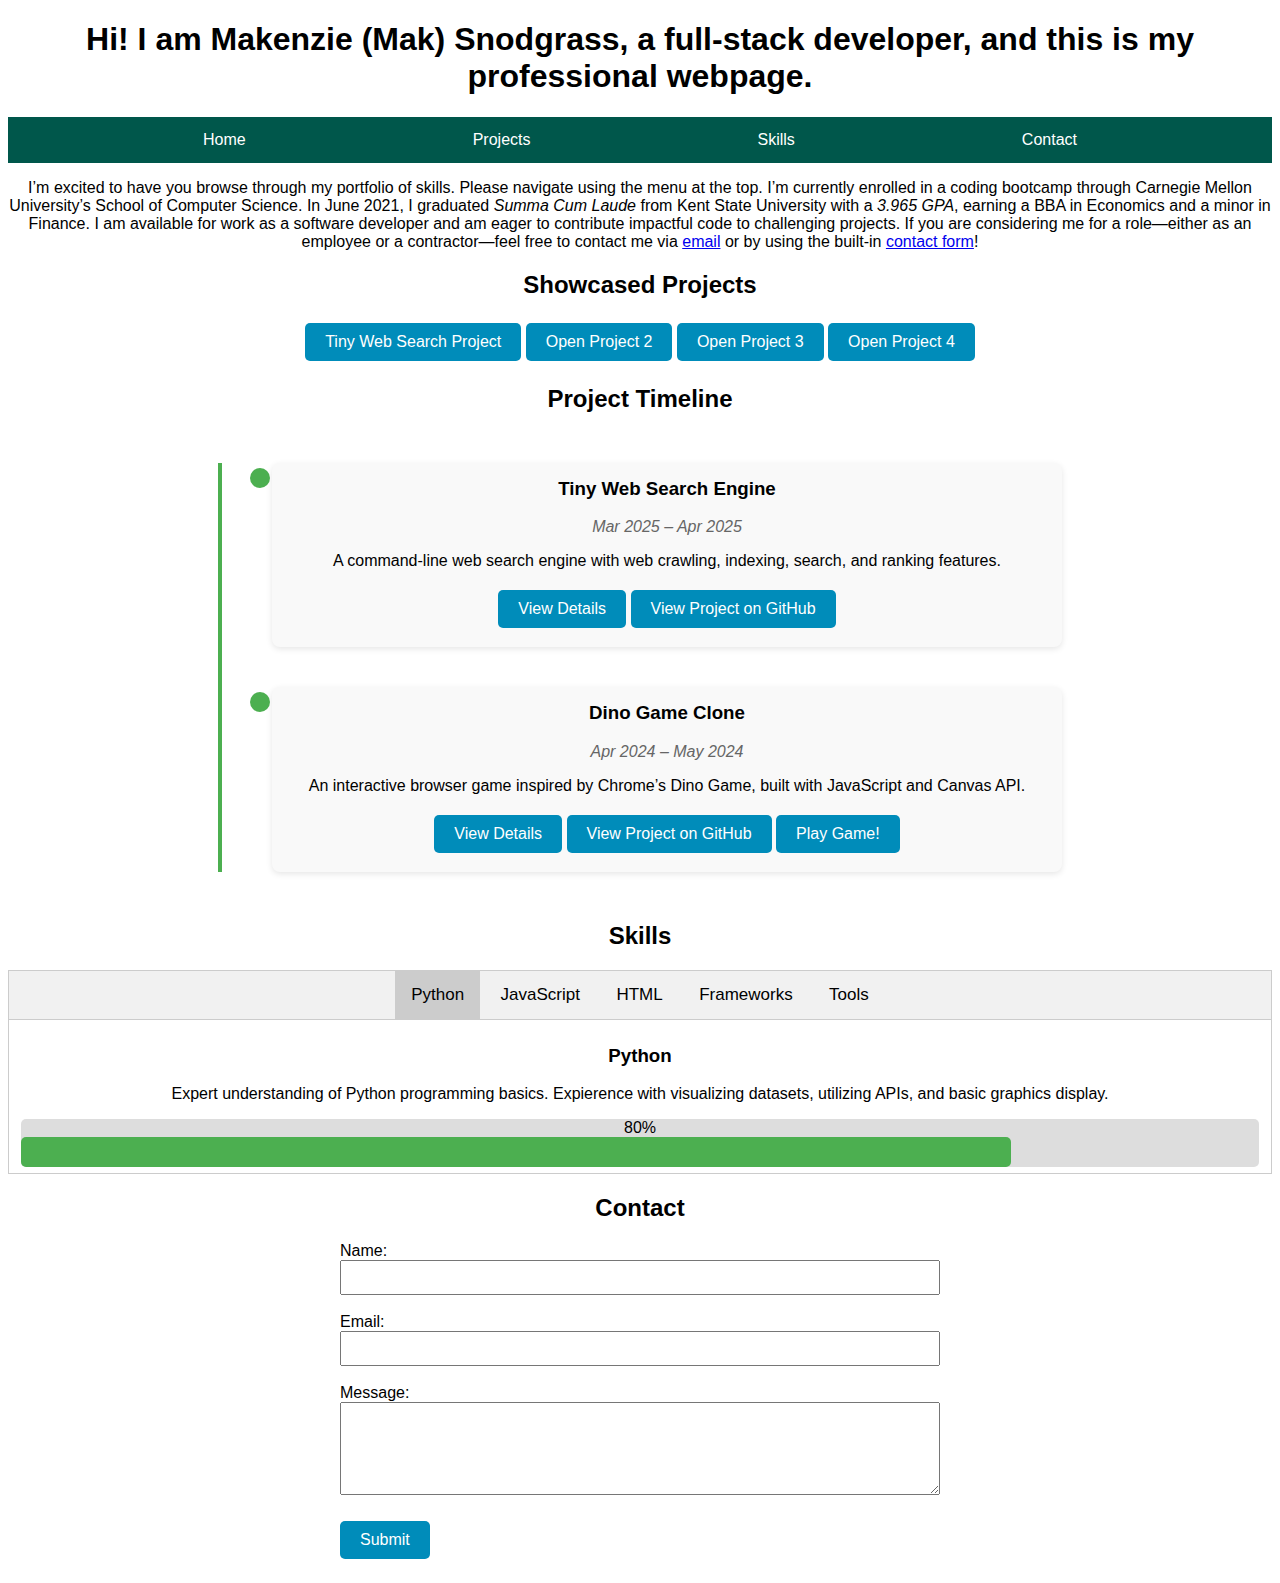
<file: index.html>
<!DOCTYPE html>
<html>
  <head>
    <title>Mak Snodgrass Portfolio</title>
    <link rel="stylesheet" href="style.css" />
  </head>

  <body>
    <h1>
      Hi! I am Makenzie (Mak) Snodgrass, a full-stack developer, and this is my
      professional webpage.
    </h1>

    <ul class="nav-menu">
      <li class="nav-item"><a class="nav-link" href="#home">Home</a></li>
      <li class="nav-item">
        <a class="nav-link" href="#projects">Projects</a>
      </li>
      <li class="nav-item"><a class="nav-link" href="#skills">Skills</a></li>
      <li class="nav-item"><a class="nav-link" href="#contact">Contact</a></li>
    </ul>

    <p>
      I’m excited to have you browse through my portfolio of skills. Please
      navigate using the menu at the top. I’m currently enrolled in a coding
      bootcamp through Carnegie Mellon University’s School of Computer Science.
      In June 2021, I graduated <em>Summa Cum Laude</em> from Kent State
      University with a <em>3.965 GPA</em>, earning a BBA in Economics and a
      minor in Finance. I am available for work as a software developer and am
      eager to contribute impactful code to challenging projects. If you are
      considering me for a role—either as an employee or a contractor—feel free
      to contact me via
      <a
        href="mailto:mksnodgr@andrew.cmu.edu?subject=Inquiry%20for%20Employment%20from%20Portfolio%20Website"
        >email</a
      >
      or by using the built-in <a href="#contact">contact form</a>!
    </p>

    <h2 id="projects">Showcased Projects</h2>

    <button class="action-button" id="openModalProject1">
      Tiny Web Search Project
    </button>

    <div id="myModal1" class="modal">
      <div class="modal-content">
        <span class="close">&times;</span>
        <h3>Tiny Web Search Engine</h3>
        <p>
          This is a tiny web search engine. It uses a command line interface to
          grab a users query, a webcrawler or spider that indexes webpages, a
          search algorithm that looks for query in the keywords within the
          index, and a ranking algorithm that ranks the found pages based on
          relvenace.
        </p>
        <br />
        <div class="carousel-container">
          <div class="carousel-slide fade">
            <img src="CLI1.png" alt="Image 1" />
          </div>

          <div class="carousel-slide fade">
            <img src="CLI2.png" alt="Image 2" />
          </div>

          <div class="carousel-slide fade">
            <img src="Spider1.png" alt="Image 3" />
          </div>

          <div class="carousel-slide fade">
            <img src="Spider2.png" alt="Image 4" />
          </div>

          <div class="carousel-slide fade">
            <img src="SpiderTests.png" alt="Image 4" />
          </div>

          <a class="prev" onclick="plusSlides(-1)">&#10094;</a>
          <a class="next" onclick="plusSlides(1)">&#10095;</a>

          <div class="dot-container">
            <span class="dot" onclick="currentSlide(1)"></span>
            <span class="dot" onclick="currentSlide(2)"></span>
            <span class="dot" onclick="currentSlide(3)"></span>
            <span class="dot" onclick="currentSlide(4)"></span>
            <span class="dot" onclick="currentSlide(5)"></span>
          </div>
        </div>
      </div>
    </div>

    <button
      data-title="Project 2"
      data-text="Placeholder"
      class="action-button"
      id="openModalProject2"
    >
      Open Project 2
    </button>

    <div id="myModal2" class="modal">
      <div class="modal-content">
        <span class="close">&times;</span>
        <h2>Header Placeholder</h2>
        <p>Text Placeholder</p>
      </div>
    </div>

    <button
      data-title="Project 3"
      data-text="Placeholder"
      class="action-button"
      id="openModalProject3"
    >
      Open Project 3
    </button>

    <button
      data-title="Project 4"
      data-text="Placeholder"
      class="action-button"
      id="openModalProject4"
    >
      Open Project 4
    </button>

    <h2 id="timeline">Project Timeline</h2>
    <div class="timeline">
      <div class="timeline-entry">
        <div class="timeline-marker"></div>
        <div class="timeline-content">
          <h3>Tiny Web Search Engine</h3>
          <span class="duration">Mar 2025 – Apr 2025</span>
          <p>
            A command-line web search engine with web crawling, indexing,
            search, and ranking features.
          </p>
          <button class="action-button" id="openModalProject1">
            View Details
          </button>
          <a
            class="action-button"
            href="https://github.com/maknzs/tinyWeb"
            target="_blank"
            >View Project on GitHub</a
          >
        </div>
      </div>

      <div class="timeline-entry">
        <div class="timeline-marker"></div>
        <div class="timeline-content">
          <h3>Dino Game Clone</h3>
          <span class="duration">Apr 2024 – May 2024</span>
          <p>
            An interactive browser game inspired by Chrome’s Dino Game, built
            with JavaScript and Canvas API.
          </p>
          <button class="action-button" id="openModalProject3">
            View Details
          </button>
          <a
            class="action-button"
            href="https://github.com/maknzs/dino_game/"
            target="_blank"
            >View Project on GitHub</a
          >
          <a
            class="action-button"
            href="https://maknzs.github.io/dino_game/"
            target="_blank"
            >Play Game!</a
          >
        </div>
      </div>

      <!-- Add more entries as needed -->
    </div>

    <h2 id="skills">Skills</h2>
    <div class="tab">
      <button class="tablinks active" onclick="openTab(event, 'Tab 1')">
        Python
      </button>

      <button class="tablinks" onclick="openTab(event, 'Tab 2')">
        JavaScript
      </button>

      <button class="tablinks" onclick="openTab(event, 'Tab 3')">HTML</button>

      <button class="tablinks" onclick="openTab(event, 'Tab 4')">
        Frameworks
      </button>

      <button class="tablinks" onclick="openTab(event, 'Tab 5')">Tools</button>
    </div>

    <div id="Tab 1" class="tabcontent" style="display: block">
      <h3>Python</h3>
      <p>
        Expert understanding of Python programming basics. Expierence with
        visualizing datasets, utilizing APIs, and basic graphics display.
      </p>
      <div class="progress-container">
        80%
        <div class="progress-bar" id="bar1" style="width: 80%"></div>
      </div>
    </div>

    <div id="Tab 2" class="tabcontent">
      <h3>JavaScript</h3>
      <p>
        Intermediate understanding of JavaScript programming. Expierence with
        web search algorithms, web crawler, and the classic
        <a href="https://maknzs.github.io/dino_game/">Dino Game!</a>
      </p>
      <div class="progress-container">
        70%
        <div class="progress-bar" id="bar2" style="width: 70%"></div>
      </div>
    </div>

    <div id="Tab 3" class="tabcontent">
      <h3>HTML</h3>
      <p>
        Basic understanding of Python programming. Expierence withvisualizing
        datasets, utilizing APIs, and basic display
      </p>
      <div class="progress-container">
        60%
        <div class="progress-bar" id="bar3" style="width: 60%"></div>
      </div>
    </div>

    <div id="Tab 4" class="tabcontent">
      <h3>Frameworks</h3>
      <p>Placeholder</p>
      <div class="progress-container">
        1%
        <div class="progress-bar" id="bar4" style="width: 1%"></div>
      </div>
    </div>

    <div id="Tab 5" class="tabcontent">
      <h3>Tools</h3>
      <p>Placeholder</p>
      <div class="progress-container">
        1%
        <div class="progress-bar" id="bar5" style="width: 1%"></div>
      </div>
    </div>

    <h2 id="contact">Contact</h2>
    <form id="contactForm">
      <label for="name">Name:</label><br />
      <input type="text" id="name" name="name" /><br /><br />

      <label for="email">Email:</label><br />
      <input type="text" id="email" name="email" /><br /><br />

      <label for="message">Message:</label><br />
      <textarea id="message" name="message" rows="5"></textarea><br /><br />

      <button type="submit" class="action-button">Submit</button>
      <p id="formFeedback"></p>
    </form>

    <script src="script.js"></script>
  </body>
</html>
</file>
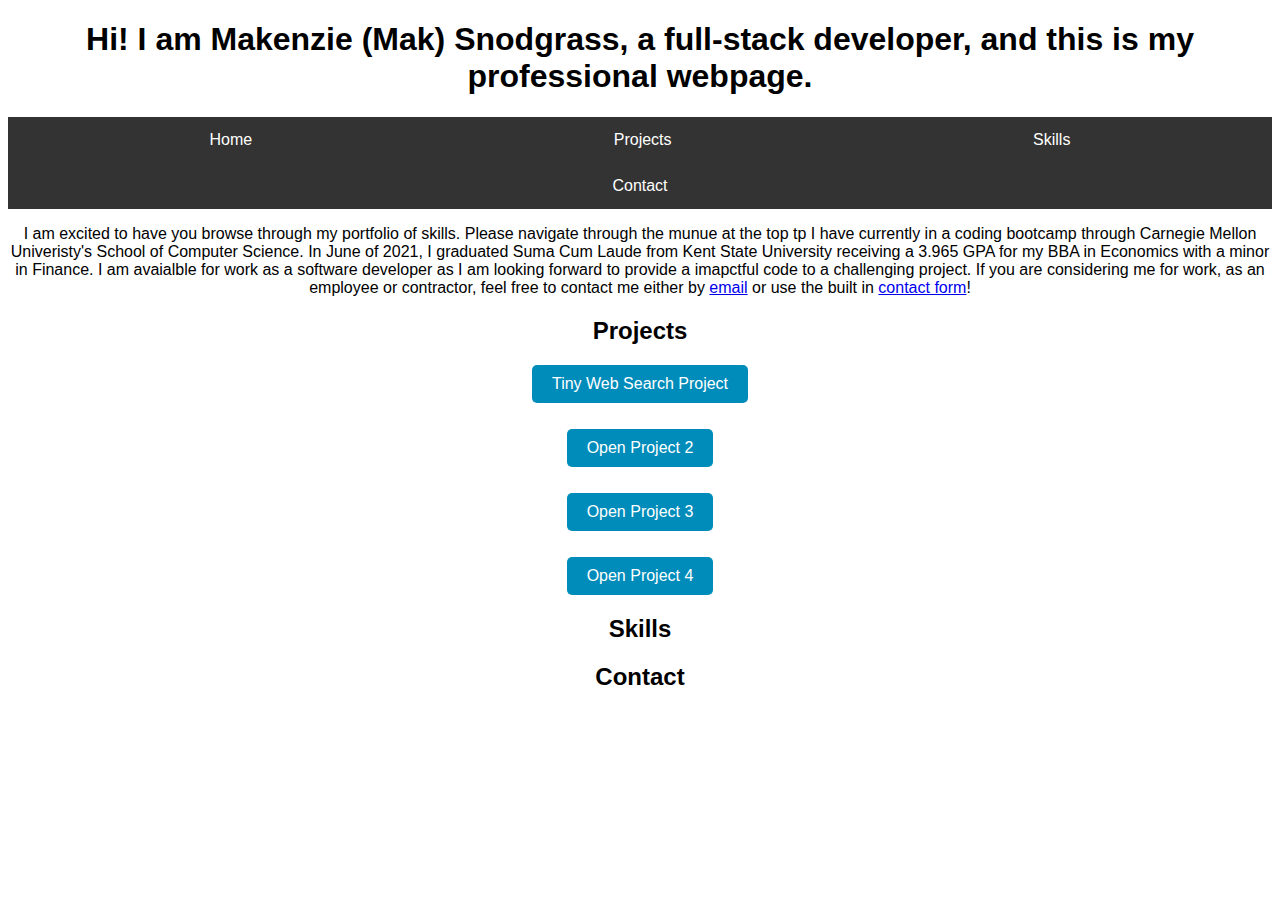
<file: home.html>
<!DOCTYPE html>
<html>
<head>
  <title>Mak Snodgrass Portfolio</title>
  <style>
    * {
        font-family: 'Franklin Gothic Medium', 'Arial Narrow', Arial, sans-serif;
        text-align: center;
    }
    .nav-menu {
      list-style: none;
      margin: 0;
      padding: 0;
      background-color: #333; /* Dark background */
      display: flex; /* Flexbox instead of floats */
      justify-content: space-evenly; /* Evenly space items */
      align-items: center; /* Center items vertically */
      flex-wrap: wrap; /* Allow wrapping on smaller screens */
      overflow: hidden;
    }

    .nav-link {
      color: white;
      text-align: center;
      padding: 14px 10em;
      text-decoration: none;
      display: block;
    }

    .nav-link:hover {
      background-color: #ddd; /* Gray on hover */
      color: black;
    }

    /* Responsive Styles (for smaller screens) */
    @media screen and (max-width: 600px) {
      .nav-item {
        float: none;
        display: block; /* Stack items vertically */
      }
    }
    .action-button {
      /* Default styles */
      background-color: #008CBA; /* blue */
      border: none;
      color: white;
      padding: 10px 20px;
      text-align: center;
      text-decoration: none;
      display: block;
      font-size: 16px;
      margin: 4px auto;
      cursor: pointer;
      border-radius: 5px; 
      transition: all 0.3s ease; /* Smooth transitions */
      justify-items: auto;
    }
    .action-button:hover {
      background-color: #006080; /* Darker green on hover */
      box-shadow: 0px 2px 4px rgba(0, 0, 0, 0.2); /* Add a subtle shadow */
    }
    .modal {
      display: none; /* Hidden by default */
      position: fixed; 
      z-index: 1; 
      left: 0;
      top: 0;
      width: 100%; 
      height: 100%; 
      overflow: auto; 
      background-color: rgba(0,0,0,0.4); 
    }

    .modal-content {
      background-color: #fefefe;
      margin: 15% auto; 
      padding: 20px;
      border: 1px solid #888;
      width: 60%; 
    }

    .close {
      color: #aaa;
      float: right;
      font-size: 28px;
      font-weight: bold;
    }

    .close:hover,
    .close:focus {
      color: black;
      text-decoration: none;
      cursor: pointer;
    }
    .carousel-container {
      width: 500px;
      margin: 0 auto;
      position: relative;
    }

    .carousel-slide {
      display: none; /* Hide all slides initially */
    }

    .carousel-slide img {
      width: 100%;
      height: auto;
    }

    .prev, .next {
      cursor: pointer;
      position: absolute;
      top: 50%;
      width: auto;
      margin-top: -22px;
      padding: 16px;
      color: white;
      font-weight: bold;
      font-size: 18px;
      transition: 0.6s ease;
      border-radius: 0 3px 3px 0;
      user-select: none;
    }

    .next {
      right: 0;
      border-radius: 3px 0 0 3px;
    }

    .prev:hover, .next:hover {
      background-color: rgba(0,0,0,0.8);
    }

    .dot-container {
      text-align: center;
      padding: 20px 0;
    }

    .dot {
      cursor: pointer;
      height: 15px;
      width: 15px;
      margin: 0 2px;
      background-color: #bbb;
      border-radius: 50%;
      display: inline-block;
      transition: background-color 0.6s ease;
    }

    .active, .dot:hover {
      background-color: #717171;
    }
  </style>
</head>
<body>

  <h1>Hi! I am Makenzie (Mak) Snodgrass, a full-stack developer, and this is my professional webpage.</h1>

  <ul class="nav-menu">
    <li class="nav-item"><a class="nav-link" href="#home">Home</a></li>
    <li class="nav-item"><a class="nav-link" href="#projects">Projects</a></li>
    <li class="nav-item"><a class="nav-link" href="#skills">Skills</a></li>
    <li class="nav-item"><a class="nav-link" href="#contact">Contact</a></li>
  </ul>

  <p>I am excited to have you browse through my portfolio of skills.
     Please navigate through the munue at the top tp  
     I have currently in a coding bootcamp through Carnegie Mellon Univeristy's School of Computer Science.
     In June of 2021, I graduated Suma Cum Laude from Kent State University receiving a 3.965 GPA for my BBA in Economics with a minor in Finance. 
     I am avaialble for work as a software developer as I am looking forward to provide a imapctful code to a challenging project.
     If you are considering me for work, as an employee or contractor, feel free to contact me either by 
     <a href="mailto:mksnodgr@andrew.cmu.edu?subject=Inquiry%20for%20Employment%20from%20Portfolio%20Website">email</a> 
     or use the built in <a href="#contact">contact form</a>!</p>

  <h2 id="projects">Projects</h2>

  <button class="action-button" id="openModalProject1">Tiny Web Search Project</button>
  
  <div id="myModal1" class="modal">
    <div class="modal-content">
      <span class="close">&times;</span>
      <h3>Tiny Web Search Engine</h3>
      <p>This is a tiny web search engine. 
        It uses a comand line interface to grab a users query,
        a webcrawler or spider that indexes webpages, 
        a search algorithm that looks for query in the keywords within the index,
        and a ranking algorithm that ranks the found pages based on relvenace.</p>
        <br>
        <div class="carousel-container">

            <div class="carousel-slide fade">
              <img src="CLI1.png" alt="Image 1">
            </div>
        
            <div class="carousel-slide fade">
              <img src="CLI2.png" alt="Image 2">
            </div>
        
            <div class="carousel-slide fade">
              <img src="Spider1.png" alt="Image 3">
            </div>

            <div class="carousel-slide fade">
                <img src="Spider2.png" alt="Image 4">
              </div>

            <div class="carousel-slide fade">
                <img src="SpiderTests.png" alt="Image 4">
              </div>
        
            <a class="prev" onclick="plusSlides(-1)">&#10094;</a>
            <a class="next" onclick="plusSlides(1)">&#10095;</a>
        
            <div class="dot-container">
              <span class="dot" onclick="currentSlide(1)"></span> 
              <span class="dot" onclick="currentSlide(2)"></span> 
              <span class="dot" onclick="currentSlide(3)"></span> 
              <span class="dot" onclick="currentSlide(4)"></span> 
              <span class="dot" onclick="currentSlide(5)"></span> 
            </div>
          </div>

    </div>
  </div>

  <br>

  <button class="action-button" id="openModalProject2">Open Project 2</button>
  
  <div id="myModal2" class="modal">
    <div class="modal-content">
      <span class="close">&times;</span>
      <p>Project 2 Placeholder</p>
    </div>
  </div>

  <br>

  <button class="action-button" id="openModalProject3">Open Project 3</button>
  
  <div id="myModal3" class="modal">
    <div class="modal-content">
      <span class="close">&times;</span>
      <p>Project 3 Placeholder</p>
    </div>
  </div>

  <br>

  <button class="action-button" id="openModalProject4">Open Project 4</button>

  <div id="myModal4" class="modal">
    <div class="modal-content">
      <span class="close">&times;</span>
      <p>Project 4 Placeholder</p>
    </div>
  </div>

  <h2 id="skills">Skills</h2>
  <p></p>
  <h2 id="contact">Contact</h2>
  <p></p>

  <script>
    // Get the modal
    const modal1 = document.getElementById("myModal1");
    const modal2 = document.getElementById("myModal2");
    const modal3 = document.getElementById("myModal3");
    const modal4 = document.getElementById("myModal4");

    // Get the button that opens the modal
    const btn1 = document.getElementById("openModalProject1");
    const btn2 = document.getElementById("openModalProject2");
    const btn3 = document.getElementById("openModalProject3");
    const btn4 = document.getElementById("openModalProject4");

    // Get the <span> element that closes the modal
        const closeButtons = document.getElementsByClassName("close");

// Functions to open modals
btn1.onclick = function() {
  modal1.style.display = "block";
}
btn2.onclick = function() {
  modal2.style.display = "block";
}
btn3.onclick = function() {
  modal3.style.display = "block";
}
btn4.onclick = function() {
  modal4.style.display = "block";
}

// Functions to close modals when clicking the "x"
closeButtons[0].onclick = function() {
  modal1.style.display = "none";
}
closeButtons[1].onclick = function() {
  modal2.style.display = "none";
}
closeButtons[2].onclick = function() {
  modal3.style.display = "none";
}
closeButtons[3].onclick = function() {
  modal4.style.display = "none";
}

// Close modals when clicking outside of them
window.onclick = function(event) {
  if (event.target == modal1) {
    modal1.style.display = "none";
  }
  if (event.target == modal2) {
    modal2.style.display = "none";
  }
  if (event.target == modal3) {
    modal3.style.display = "none";
  }
  if (event.target == modal4) {
    modal4.style.display = "none";
  }
}
let slideIndex = 1;
    showSlides(slideIndex);

    function plusSlides(n) {
      showSlides(slideIndex += n);
    }

    function currentSlide(n) {
      showSlides(slideIndex = n);
    }

    function showSlides(n) {
      let i;
      const slides = document.getElementsByClassName("carousel-slide");
      const dots = document.getElementsByClassName("dot");
      if (n > slides.length) {slideIndex = 1}    
      if (n < 1) {slideIndex = slides.length}
      for (i = 0; i < slides.length; i++) {
          slides[i].style.display = "none";  
      }
      for (i = 0; i < dots.length; i++) {
          dots[i].className = dots[i].className.replace(" active", "");
      }
      slides[slideIndex-1].style.display = "block";  
      dots[slideIndex-1].className += " active";
    }
</script>

</body>
</html>
</file>
<file: style.css>
* {
    font-family: Arial, Helvetica, sans-serif;
    text-align: center;
  }
  .nav-menu {
    list-style: none;
    margin: 0;
    padding: 0;
    background-color: #00574b; /* Dark background */
    display: flex; /* Flexbox instead of floats */
    justify-content: space-evenly; /* Evenly space items */
    align-items: center; /* Center items vertically */
    flex-wrap: wrap; /* Allow wrapping on smaller screens */
    overflow: hidden;
  }

  .nav-link {
    color: white;
    text-align: center;
    padding: 14px 2em;
    text-decoration: none;
    display: block;
  }

  .nav-link:hover {
    background-color: #00473e; /* darker on hover */
    transition: all 0.3s ease;
  }

  /* Responsive Styles (for smaller screens) */
  @media screen and (max-width: 600px) {
    .nav-item {
      float: none;
      display: block; /* Stack items vertically */
    }
  }
  .action-button {
    /* Default styles */
    background-color: #008cba; /* blue */
    border: none;
    color: white;
    padding: 10px 20px;
    text-align: center;
    text-decoration: none;
    display: inline-block;
    font-size: 16px;
    margin: 4px auto;
    cursor: pointer;
    border-radius: 5px;
    transition: all 0.3s ease; /* Smooth transitions */
    justify-items: auto;
  }
  .action-button:hover {
    background-color: #006080; /* Darker green on hover */
    box-shadow: 0px 2px 4px rgba(0, 0, 0, 0.2); /* Add a subtle shadow */
  }
  .modal {
    display: none; /* Hidden by default */
    position: fixed;
    z-index: 1;
    left: 0;
    top: 0;
    width: 100%;
    height: 100%;
    overflow: auto;
    background-color: rgba(0, 0, 0, 0.4);
  }

  .modal-content {
    background-color: #fefefe;
    margin: 15% auto;
    padding: 20px;
    border: 1px solid #888;
    width: 60%;
  }

  .close {
    color: #aaa;
    float: right;
    font-size: 28px;
    font-weight: bold;
  }

  .close:hover,
  .close:focus {
    color: black;
    text-decoration: none;
    cursor: pointer;
  }
  .carousel-container {
    width: 500px;
    margin: 0 auto;
    position: relative;
  }

  .carousel-slide {
    display: none; /* Hide all slides initially */
  }

  .carousel-slide img {
    width: 100%;
    height: auto;
  }

  .prev,
  .next {
    cursor: pointer;
    position: absolute;
    top: 50%;
    width: auto;
    margin-top: -22px;
    padding: 16px;
    color: white;
    font-weight: bold;
    font-size: 18px;
    transition: 0.6s ease;
    border-radius: 0 3px 3px 0;
    user-select: none;
  }

  .next {
    right: 0;
    border-radius: 3px 0 0 3px;
  }

  .prev:hover,
  .next:hover {
    background-color: rgba(0, 0, 0, 0.8);
  }

  .dot-container {
    text-align: center;
    padding: 20px 0;
  }

  .dot {
    cursor: pointer;
    height: 15px;
    width: 15px;
    margin: 0 2px;
    background-color: #bbb;
    border-radius: 50%;
    display: inline-block;
    transition: background-color 0.6s ease;
  }

  .active,
  .dot:hover {
    background-color: #717171;
  }
  .tab {
    overflow: hidden;
    border: 1px solid #ccc;
    background-color: #f1f1f1;
  }

  .tab button {
    background-color: inherit;
    float: center;
    border: none;
    outline: none;
    cursor: pointer;
    padding: 14px 16px;
    transition: 0.3s;
    font-size: 17px;
  }

  .tab button:hover {
    background-color: #ddd;
  }

  .tab button.active {
    background-color: #ccc;
  }

  .tabcontent {
    display: none;
    padding: 6px 12px;
    border: 1px solid #ccc;
    border-top: none;
  }

  .progress-container {
    width: 100%;
    background-color: #ddd;
    border-radius: 5px;
  }

  .progress-bar {
    height: 30px;
    background-color: #4caf50;
    border-radius: 5px;
    color: white;
    text-align: center;
    line-height: 30px;
    font-weight: bold;
  }

  .timeline {
    position: relative;
    margin: 50px auto;
    padding-left: 40px;
    max-width: 800px;
    border-left: 4px solid #4caf50;
  }
  
  .timeline-entry {
    position: relative;
    margin-bottom: 40px;
  }
  
  .timeline-marker {
    width: 20px;
    height: 20px;
    background-color: #4caf50;
    border-radius: 50%;
    position: absolute;
    left: -12px;
    top: 5px;
  }
  
  .timeline-content {
    background: #f9f9f9;
    padding: 15px 20px;
    border-radius: 8px;
    box-shadow: 0 2px 6px rgba(0,0,0,0.1);
    margin-left: 10px;
  }
  
  .timeline-content h3 {
    margin-top: 0;
  }
  
  .duration {
    display: block;
    font-style: italic;
    margin-bottom: 8px;
    color: #666;
  }

  form {
    max-width: 600px;
    margin: 20px auto;
    text-align: left;
  }
  
  input, textarea {
    width: 100%;
    padding: 8px;
    box-sizing: border-box;
    text-align: left;
  }
  
  #formFeedback {
    font-weight: bold;
    margin-top: 10px;
  }
  
  #formFeedback.success {
    color: green;
  }
  
  #formFeedback.error {
    color: red;
  }
</file>
